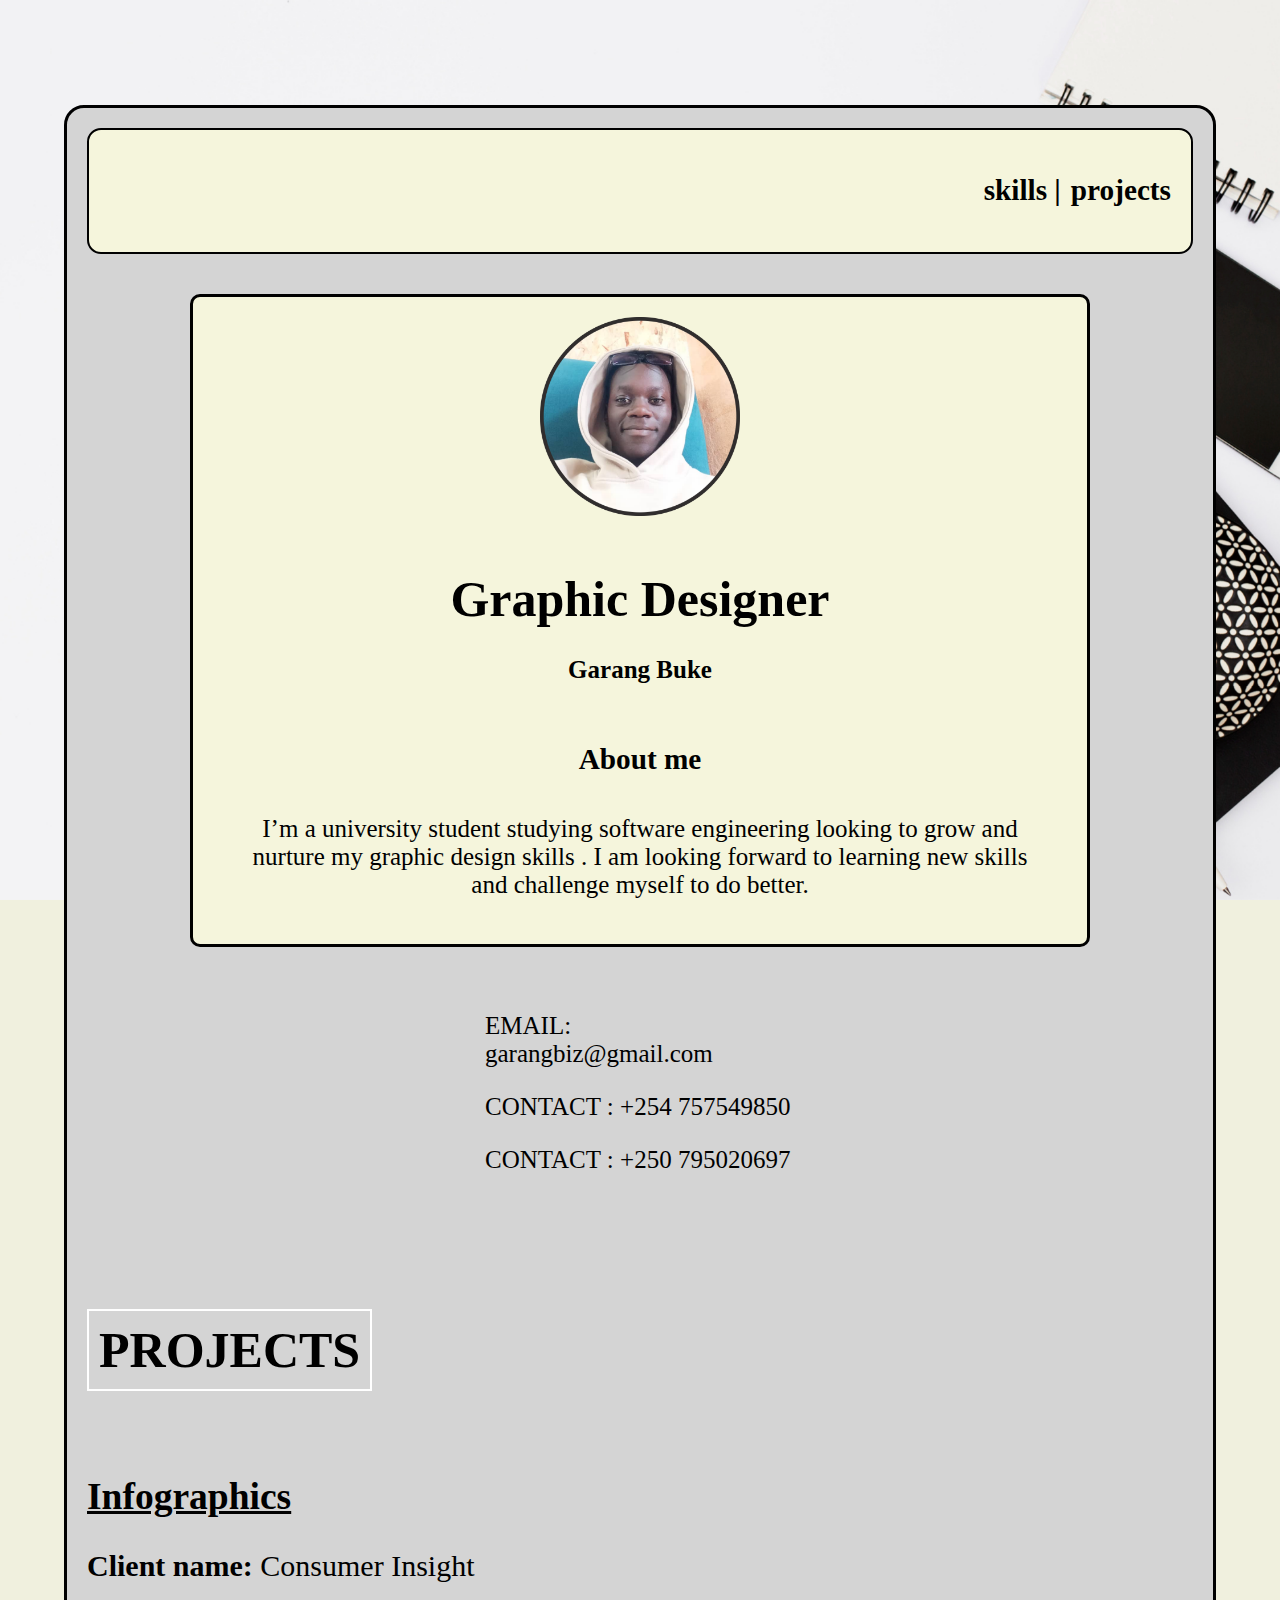
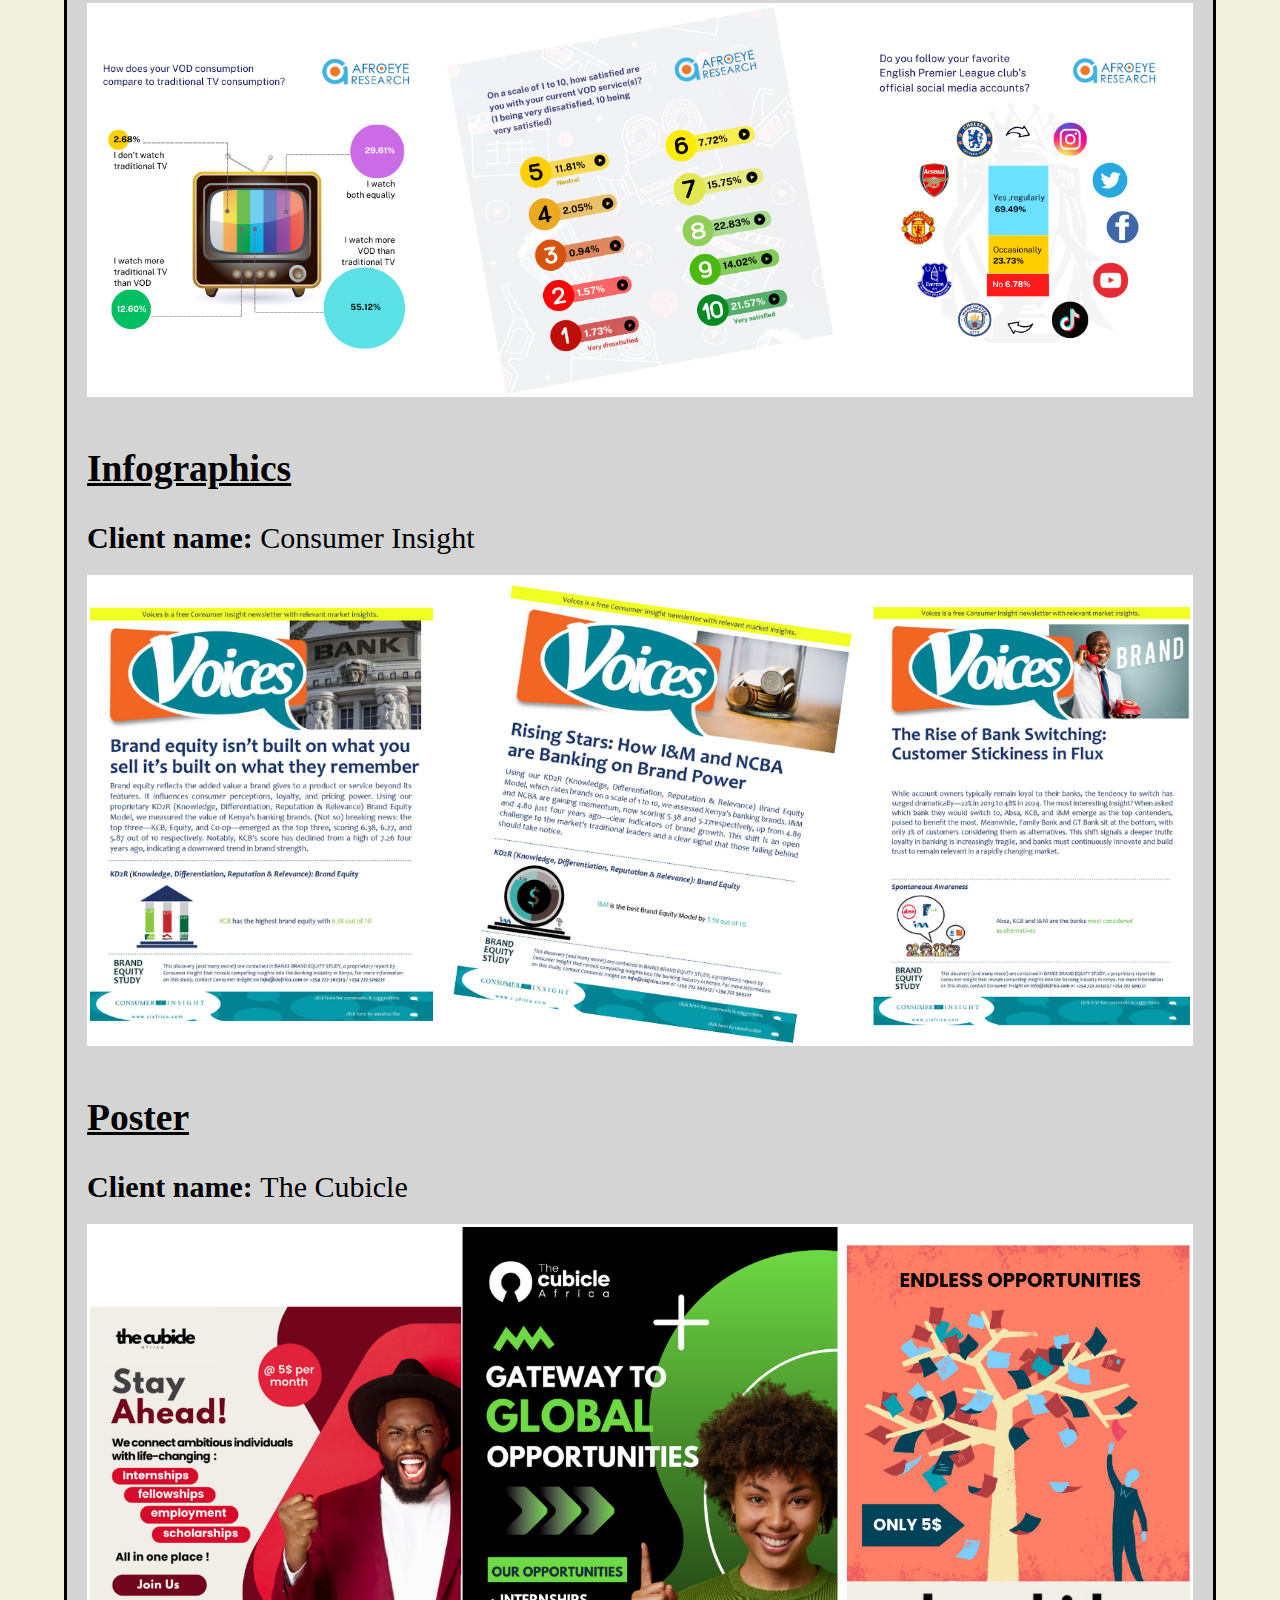
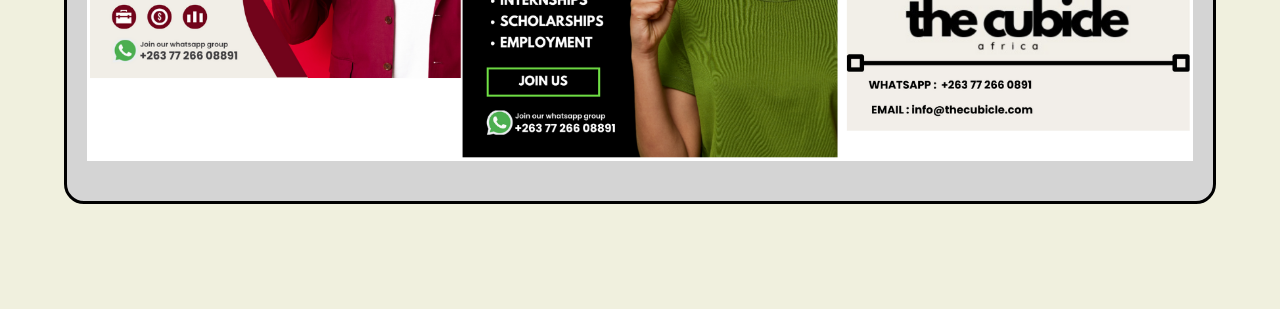
<file: index.html>
<!DOCTYPE html>
<html lang="en">
<head>
    <meta charset="UTF-8">
    <meta name="viewport" content="width=device-width, initial-scale=1.0">
    <title>Portfolio</title>
    <link rel="stylesheet" href="index.css">
</head>
<body>
    
<div><img src="images/background_new_2_02.jpg" id="main_background_image"></div>

    <div class="homepage" id="homepage_id">
        <div class="nav_bar">
            <h3 id="skills">skills |</h3>
            <h3 id="projects_link"><a href="#projects">projects</a></h3>
        </div>

        <div id="skills_content">
            <p><b> Layout & Print Design</b> – brochures, posters, flyers, and editorial spreads</p>
            <p><b> Branding & Identity Design</b> – crafting memorable logos and brand systems</p>
            <button id="skills_content_button">close</button>
        </div>

        <div id="intro_content">
            <img src="images/cropped_circle_image.png" alt="profile picture" id="profile_picture">
            <h1 id="graphic_design">Graphic Designer</h1> 
            <h4 id="name">Garang Buke</h4> 
            <h3 id="abtme_heading">About me</h3> 
            <p id="abtme_content">I’m a university student studying software engineering looking to  grow and nurture my graphic design skills .
            I am looking forward to learning new skills and challenge myself to do better.</p> 
        </div>
        
        <div class="contact_me">
            <p id="email">EMAIL: garangbiz@gmail.com</p>
            <p id="contact1">CONTACT : +254 757549850</p>
            <p id="contact2">CONTACT : +250 795020697</p>
        </div>

        <div id="projects_title">
            <h1 id="projects_heading">PROJECTS</h2>
            <h2 id="project_title_1">Infographics</h2>
            <p ><b>Client name: </b>Consumer Insight</p>
            <img src="images/Portfolio (1).png" class="projects" id="project_1">
            <h2>Infographics</h2>
            <p><b>Client name: </b>Consumer Insight</p>
            <img src="images/Portfolio (2).png" class="projects" id="project_2">
            <h2>Poster</h2>
            <p><b>Client name: </b>The Cubicle</p>
            <img src="images/Portfolio (3).png" class="projects" id="project_3">
        </div>
    </div>

    <script src="index.js"></script>
    
    
</body>
</html>
</file>
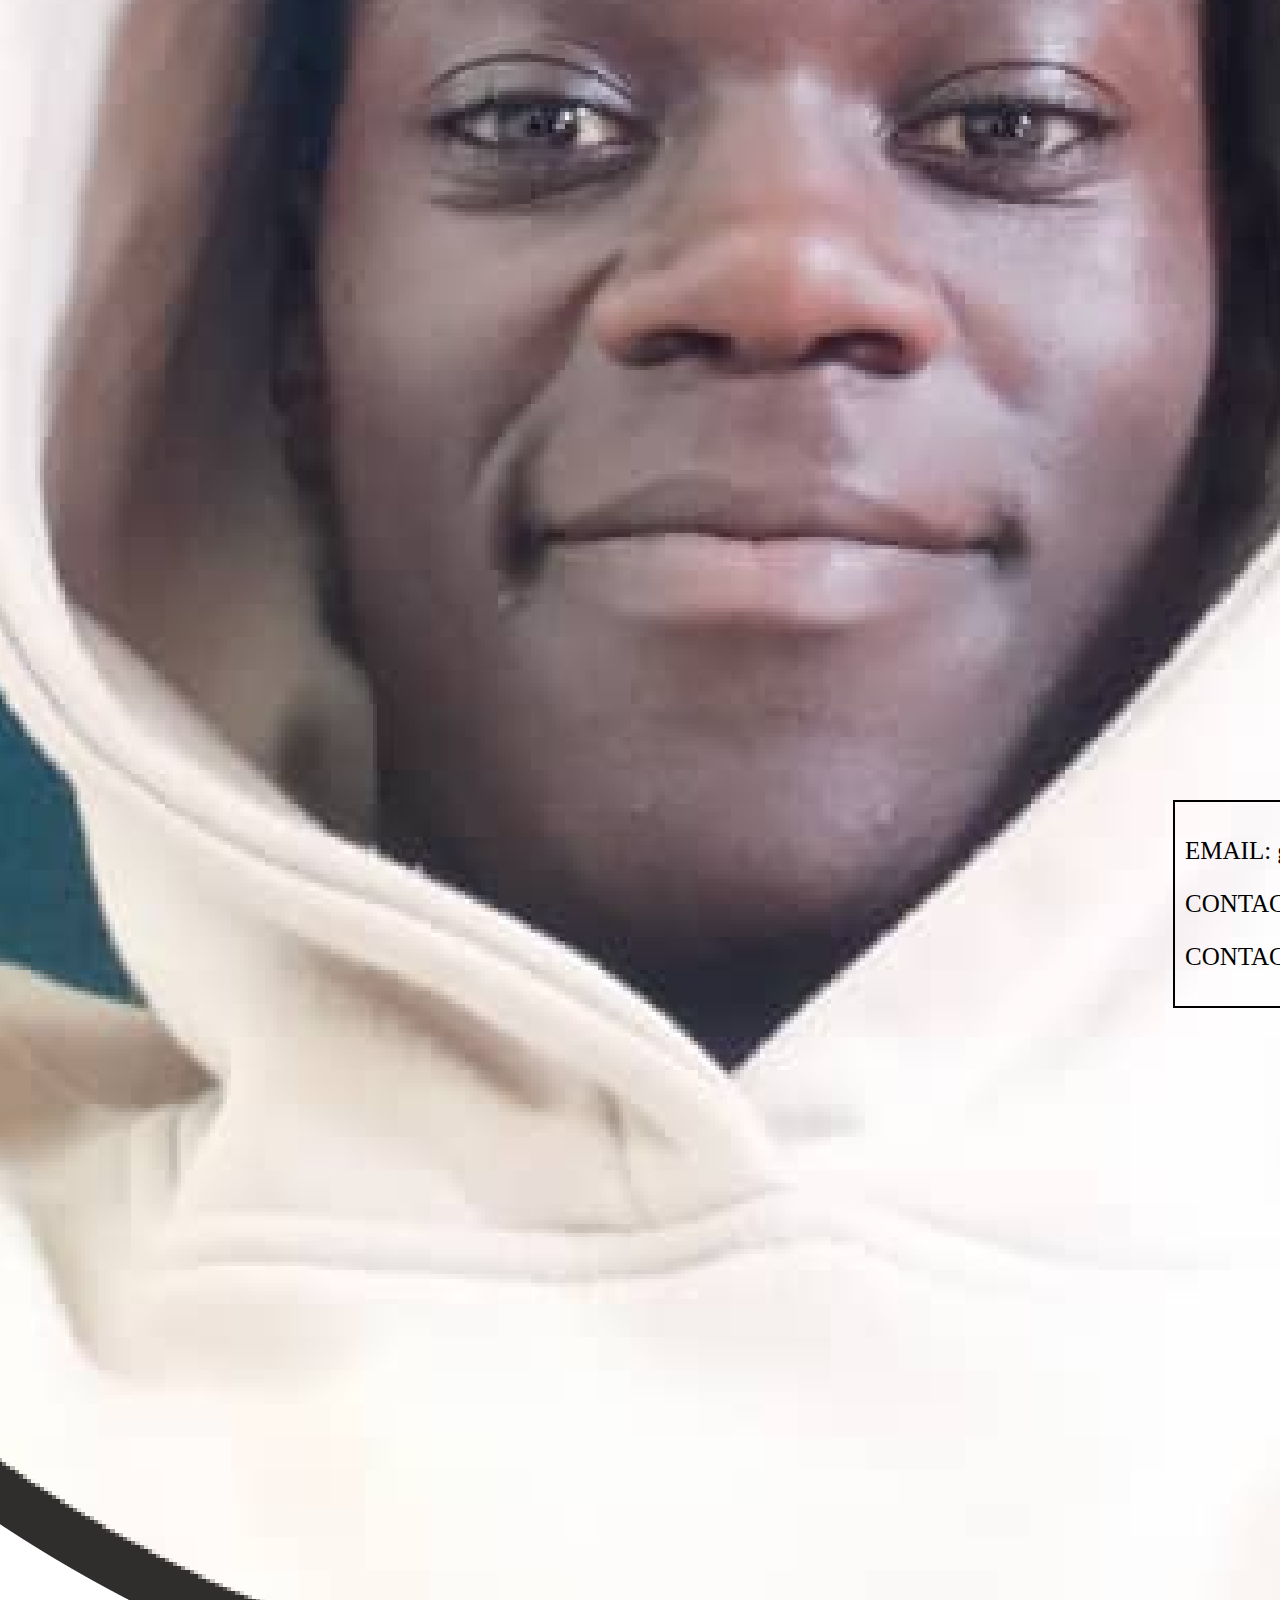
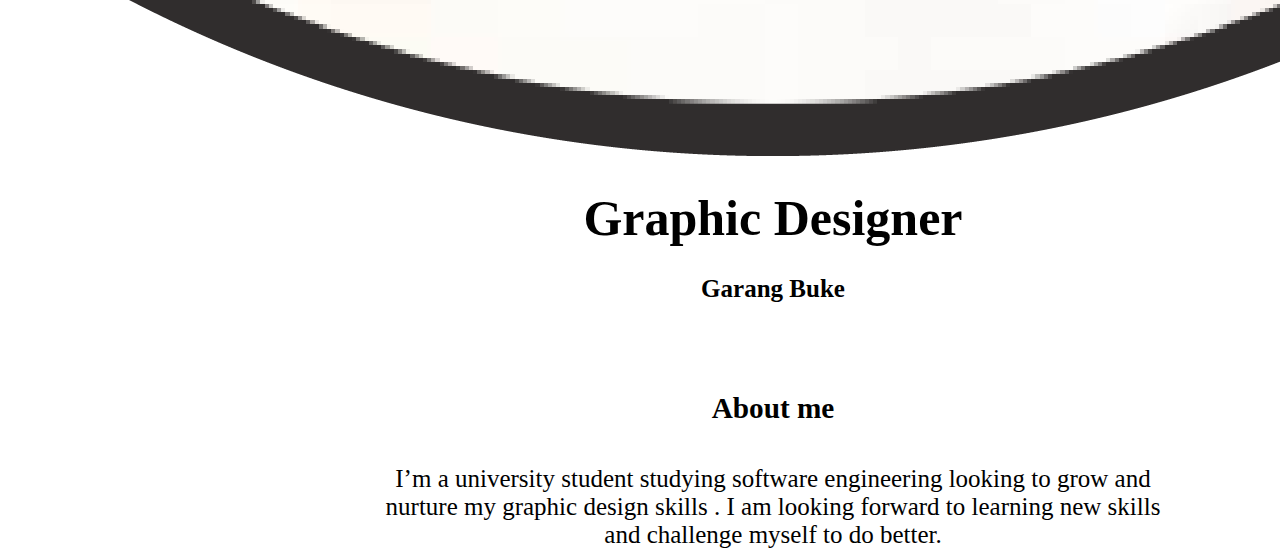
<file: homepage.html>
<!DOCTYPE html>
<html lang="en">
<head>
    <meta charset="UTF-8">
    <meta name="viewport" content="width=device-width, initial-scale=1.0">
    <title>Document</title>
    <link rel="stylesheet" href="homepage.css">
</head>
<body>

    <div class="homepage" id="homepage_id">
        <div class="nav_bar">
            <h3 id="skills">skills |</h3>
            <h3 id="projects">projects |</h3>
            <h3 id="resume">resume</h3>
        </div>

        <div id="skills_content">
            <p><b> Layout & Print Design</b> – brochures, posters, flyers, and editorial spreads</p>
            <p><b> Branding & Identity Design</b> – crafting memorable logos and brand systems</p>
            <button id="skills_content_button">close</button>
        </div>
                
        <div id="intro_content">
            <img src="images/cropped_circle_image.png" alt="profile picture" id="profile_picture">
            <h1 id="graphic_design">Graphic Designer</h1> 
            <h4 id="name">Garang Buke</h4> 
            <h3 id="abtme_heading">About me</h3> 
            <p id="abtme_content">I’m a university student studying software engineering looking to  grow and nurture my graphic design skills .       I am looking forward to learning new skills and challenge myself to do better.</p> 
        </div>
        
        <div class="contact_me">
            <p id="email">EMAIL: garangbiz@gmail.com</p>
            <p id="contact1">CONTACT : +254 757549850</p>
            <p id="contact2">CONTACT : +250 795020697</p>
        </div>
    </div>

    <script src="homepage.js"></script>
    
    
</body>
</html>
</file>
<file: index.css>
body {
    display: flex;
    flex-direction: column;
    align-items: center;
    background-color: rgb(240, 240, 222);
    font-size: 25px;
    margin: 0;
    padding: 0;
    box-sizing: border-box;
    width: 100%;
    overflow-x: hidden;
}

* {
    box-sizing: border-box;
}

#main_background_image {
    position: fixed;
    top: 0;
    left: 0;
    width: 100%;
    height: 100%;
    object-fit: cover;
    z-index: -1;
}

#black_rectangle_background {
    position: absolute;
    width: 90%;
    max-width: 2000px;
    height: auto;
    min-height: 100%;
    left: 50%;
    top: 100px;
    transform: translateX(-50%);
}

#homepage_id {
    position: relative;
    margin: 105px auto;
    width: 90%;
    max-width: 1500px;
    height: auto;
    background-color: rgb(212, 212, 212);
    border: 3px black solid;
    border-radius: 20px;
    padding: 20px;
}

.nav_bar {
    background-color: #f5f5dc;
    border: 2px black solid;
    display: flex;
    flex-direction: row;
    justify-content: flex-end;
    padding: 15px 20px;
    margin-bottom: 40px;
    border-radius: 14px;
    flex-wrap: wrap;
    gap: 10px;
}

#projects_link a {
    text-decoration: none;
    color: inherit;
}   



#skills_content {
    display: none;
    flex-direction: column;
    justify-content: center;
    align-items: flex-start;
    border: 3px black solid;
    width: 90%;
    max-width: 900px;
    padding: 15px 30px;
    background-color: #f5f5dc;
    border-radius: 10px;
    margin: 0 auto 40px auto;
}

#skills_content button {
    font-size: 22px;
    border-radius: 6px;
    position: relative;
    margin-top: 15px;
    align-self: center;
    padding: 5px 15px;
    cursor: pointer;
}

#skills_content.show {
    display: flex;
}

#intro_content {
    display: flex;
    align-items: center;
    justify-content: center;
    flex-direction: column;
    border: 3px black solid;
    width: 90%;
    max-width: 900px;
    height: auto;
    background-color: #f5f5dc;
    padding: 20px;
    margin: auto;
    position: relative;
    border-radius: 10px;
}

#profile_picture {
    position: relative;
    width: 200px;
    height: auto;
    margin-bottom: 20px;
}

#graphic_design {
    margin-bottom: 13px;
    text-align: center;
}

#name {
    margin-top: 15px;
    margin-bottom: 30px;
    text-align: center;
}

#abtme_content {
    display: flex;
    text-align: center;
    margin-top: 10px;
    width: 100%;
    max-width: 800px;
}

.contact_me {
    display: flex;
    justify-content: center;
    flex-direction: column;
    padding: 10px;
    width: 90%;
    max-width: 330px;
    position: relative;
    margin: 30px auto;
}

#contact1 {
    margin: 0;
}

#projects_heading {
    margin-top: 70px;
    color: black;
    display: inline-block;
    padding: 10px;
    border: 2px white solid;
}

#projects_title h2 {
    margin-top: 50px;
    text-decoration: underline;
    color: black;
}

#projects_title p {
    color: black;
    font-size: 30px;
    margin-bottom: 20px;
}

.projects {
    border: 3px white solid;
    width: 100%;
    max-width: 1650px;
    height: auto;
    margin: 20px auto;
    display: block;
}

/* Media Queries */
@media screen and (max-width: 768px) {
    body {
        font-size: 18px;
    }

    #homepage_id {
        margin-top: 70px;
        width: 95%;
        padding: 15px;
    }

    .nav_bar {
        justify-content: center;
        padding: 10px;
    }

    #intro_content {
        padding: 15px;
    }

    #profile_picture {
        width: 150px;
        margin-bottom: 15px;
    }

    #projects_title h2 {
        margin-top: 40px;
    }

    #projects_title p {
        font-size: 22px;
    }

    #projects_heading {
        margin-top: 50px;
    }
    
    .projects {
        width: 100%;
    }
}

@media screen and (max-width: 480px) {
    body {
        font-size: 16px;
    }

    #homepage_id {
        margin-top: 50px;
        padding: 10px;
        width: 98%;
    }

    .nav_bar {
        flex-direction: column;
        align-items: center;
    }

    .nav_bar > * {
        margin: 5px 0;
    }

    #profile_picture {
        width: 120px;
    }

    #skills_content {
        padding: 10px 15px;
        width: 95%;
    }

    #skills_content button {
        font-size: 18px;
    }

    #projects_heading {
        margin-top: 30px;
        padding: 5px;
    }
    
    #projects_title p {
        font-size: 18px;
        margin-bottom: 10px;
    }
    
    .contact_me {
        font-size: 14px;
    }
}
</file>
<file: homepage.css>
body{
    font-size : 25px;
    margin : 20px;
    

}

.homepage{  
    margin : auto;
    margin-top : 105px;
    border : 3px black solid;
    width: 1500px;
    height : 1050px;
    background-color: rgb(182, 186, 197);
}
#skills_content{
    display : flex;
    flex-direction : column;
    justify-content : center;
    align-items : center;
    border : 3px black solid;
    height: 200px;
    width : 900px ;
    padding : 15px;
    background-color: #f5f5dc;
    border-radius : 10px;
    margin : auto;
    margin-bottom: 30px;
    display : none;
}

#skills_content button{
    font-size : 22px;
    border-radius : 6px;
    
}

#skills_content.show{
    display : flex;
}

#intro_content{
    display : flex;
    align-items : center;
    justify-content : center;
    flex-direction : column;
    border : 3px black solid;
    width : 900px;
    height : 470px;
    max-width : 100%;
    background-color: #f5f5dc;
    padding-left : 20px;
    padding-right : 20px;
    margin : auto;
    position : relative;
    border-radius : 10px;
}

#graphic_design{

    margin-bottom : 0;
    margin-bottom : 13px;
}
#name{
    margin-top : 15px;
    margin-bottom : 60px;
}
#abtme_content{
    display : flex;
    text-align : center;
    margin-top : 10px;
    width : 800px;
}

.contact_me{
    display : flex;
    justify-content : center;
    flex-direction : column;
    border : 2px black solid;
    padding : 10px;
    width : 330px;
    position : relative;
    left : 1150px;


}

#contact1{
    margin-bottom: 0;
    margin-top: 0;
}
</file>
